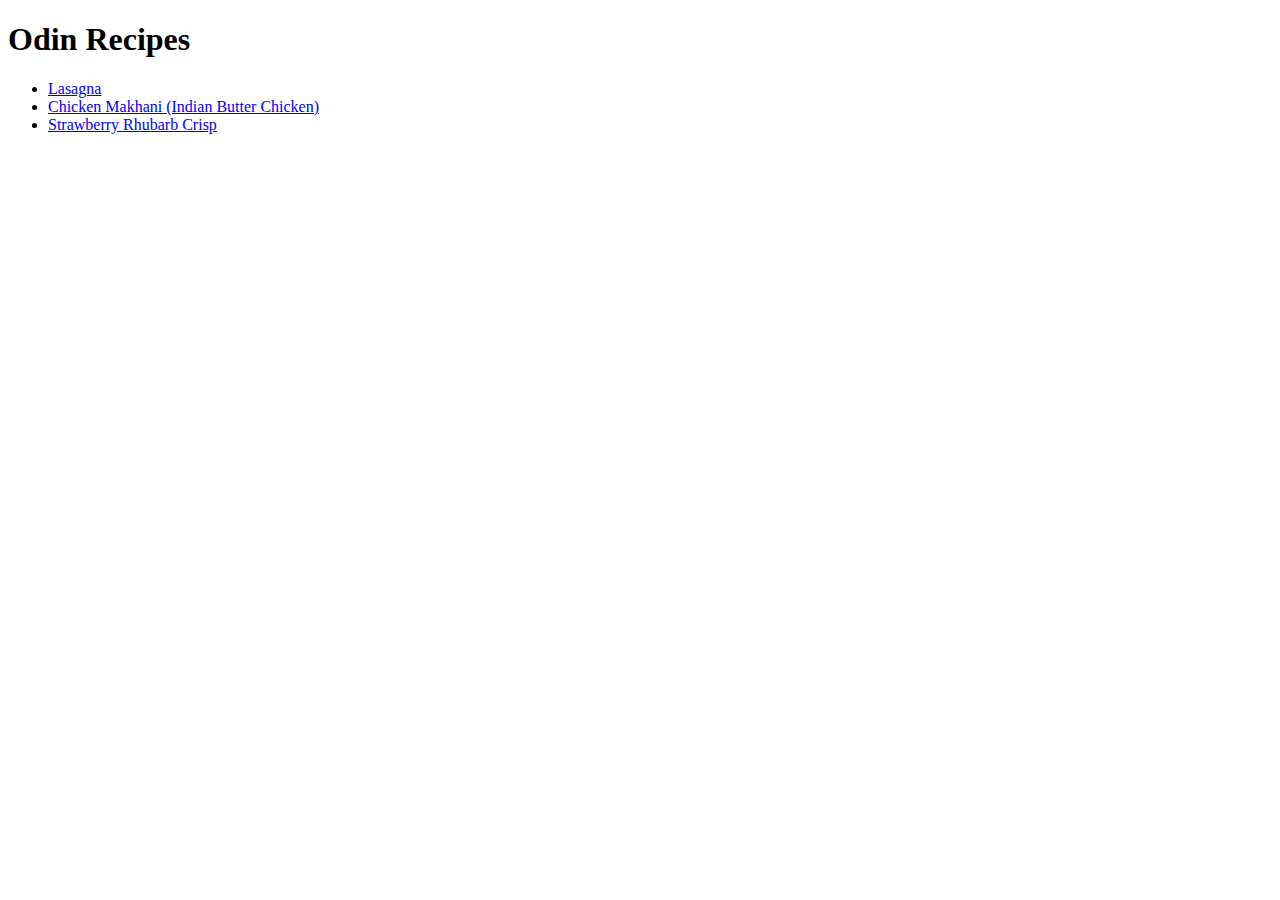
<file: index.html>
<!DOCTYPE html>
<html lang="en">
<head>
    <meta charset="UTF-8">
    <meta name="viewport" content="width=device-width, initial-scale=1.0">
    <title>Document</title>
</head>
<body>
    <h1>Odin Recipes</h1>
     <ul>
        <li><a href="recipes/lasagna.html">Lasagna</a></li>
        <li><a href="recipes/chicken-makhani.html">Chicken Makhani (Indian Butter Chicken)</a></li>
        <li><a href="recipes/strawberry-rhubarb-crisp.html">Strawberry Rhubarb Crisp</a></li>
     </ul>
</body>
</html>
</file>
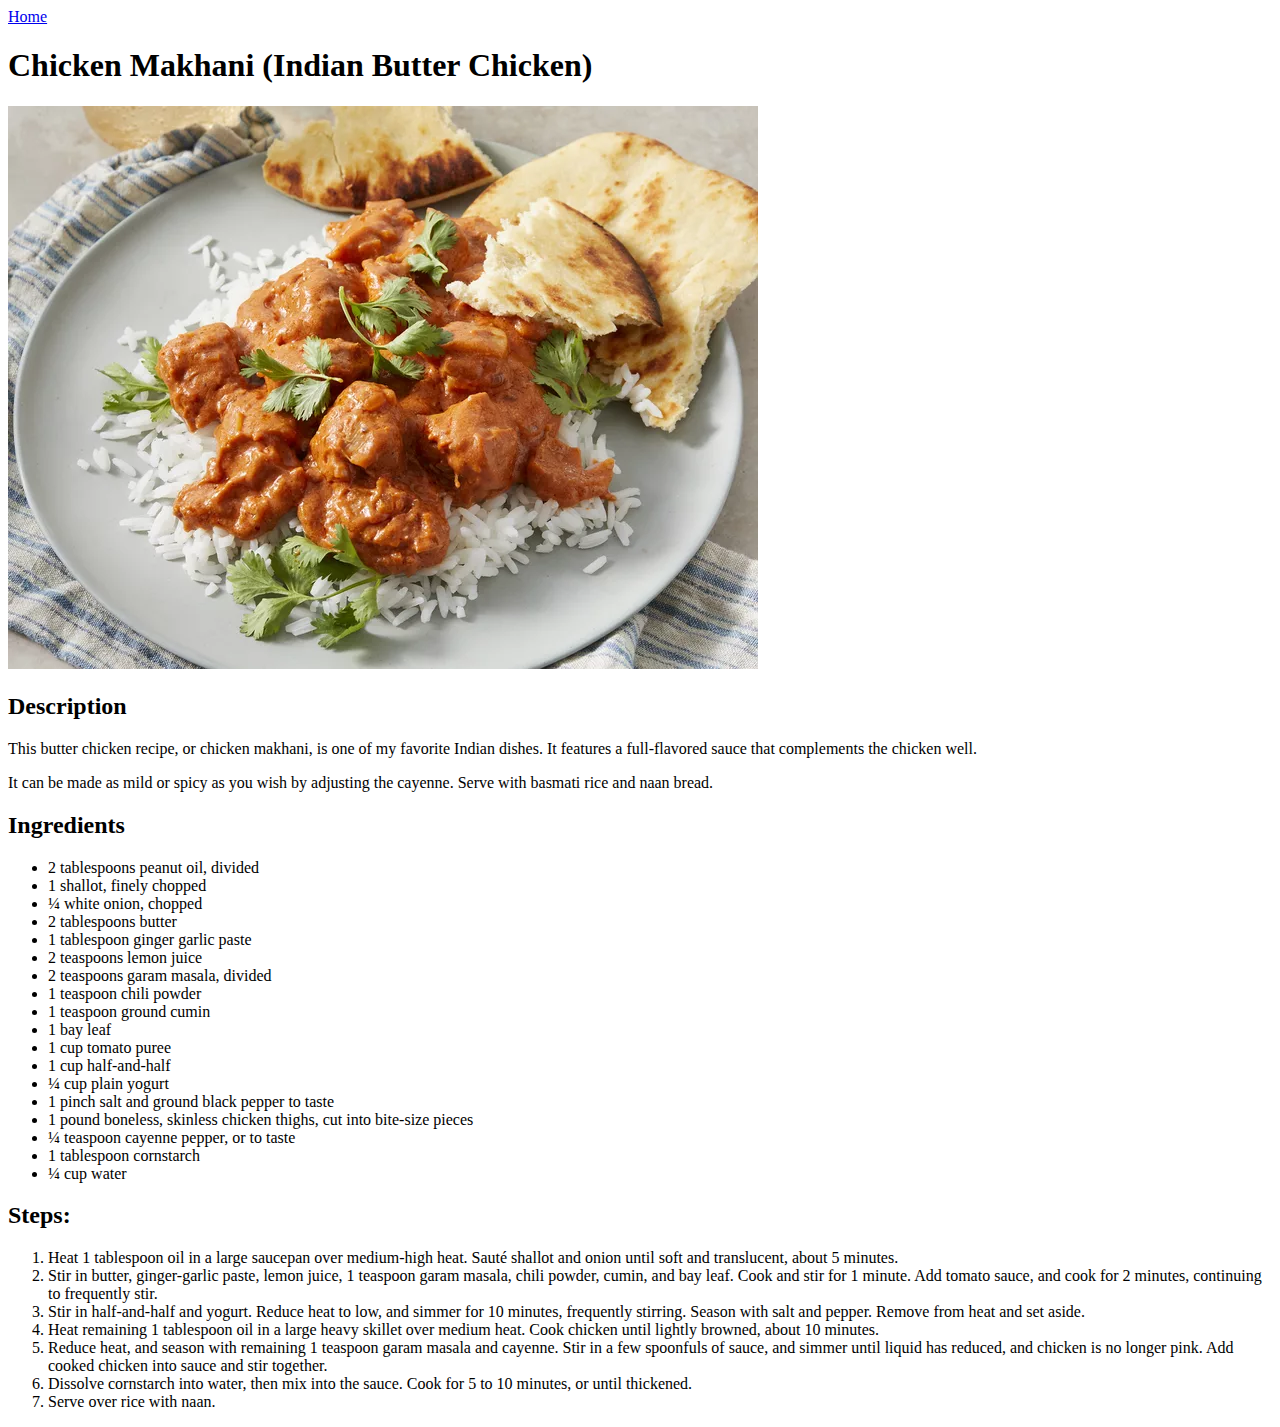
<file: recipes/chicken-makhani.html>
<!DOCTYPE html>
<html lang="en">
<head>
    <meta charset="UTF-8">
    <meta name="viewport" content="width=device-width, initial-scale=1.0">
    <title>Document</title>
</head>
<body>
    <a href="../index.html">Home</a>
    <h1>Chicken Makhani (Indian Butter Chicken)</h1>
    <img src="../images/chicken-makhani.webp" alt="Indian Butter Chicken">
    <h2>Description</h2>
    <p>This butter chicken recipe, or chicken makhani, is one of my favorite Indian dishes. It features a full-flavored sauce that complements the chicken well. </p> 
    <p>It can be made as mild or spicy as you wish by adjusting the cayenne. Serve with basmati rice and naan bread.</p> 
    <h2>Ingredients</h2>
    <ul>
        <li>2 tablespoons peanut oil, divided</li>
        <li>1 shallot, finely chopped</li>
        <li>¼ white onion, chopped</li>
        <li>2 tablespoons butter</li>
        <li>1 tablespoon ginger garlic paste</li>
        <li>2 teaspoons lemon juice</li>
        <li>2 teaspoons garam masala, divided</li>
        <li>1 teaspoon chili powder</li>
        <li>1 teaspoon ground cumin</li>
        <li> 1 bay leaf</li>
        <li>1 cup tomato puree</li>
        <li>1 cup half-and-half</li>
        <li> ¼ cup plain yogurt</li>
        <li>1 pinch salt and ground black pepper to taste</li>
        <li>1  pound boneless, skinless chicken thighs, cut into bite-size pieces
        </li>
        <li>¼ teaspoon cayenne pepper, or to taste</li>
        <li>1 tablespoon cornstarch</li>
        <li>¼ cup water</li>
    </ul>
    <h2>Steps: </h2>
    <ol>
        <li>Heat 1 tablespoon oil in a large saucepan over medium-high heat. Sauté shallot and onion until soft and translucent, about 5 minutes.</li>
        <li>Stir in butter, ginger-garlic paste, lemon juice, 1 teaspoon garam masala, chili powder, cumin, and bay leaf. Cook and stir for 1 minute. Add tomato sauce, and cook for 2 minutes, continuing to frequently stir.</li>
        <li>Stir in half-and-half and yogurt. Reduce heat to low, and simmer for 10 minutes, frequently stirring. Season with salt and pepper. Remove from heat and set aside.</li>
        <li>Heat remaining 1 tablespoon oil in a large heavy skillet over medium heat. Cook chicken until lightly browned, about 10 minutes.</li>
        <li>Reduce heat, and season with remaining 1 teaspoon garam masala and cayenne. Stir in a few spoonfuls of sauce, and simmer until liquid has reduced, and chicken is no longer pink. Add cooked chicken into sauce and stir together.</li>
        <li>Dissolve cornstarch into water, then mix into the sauce. Cook for 5 to 10 minutes, or until thickened.</li>
        <li>Serve over rice with naan.</li>
    </ol>
</body>
</html>
</file>
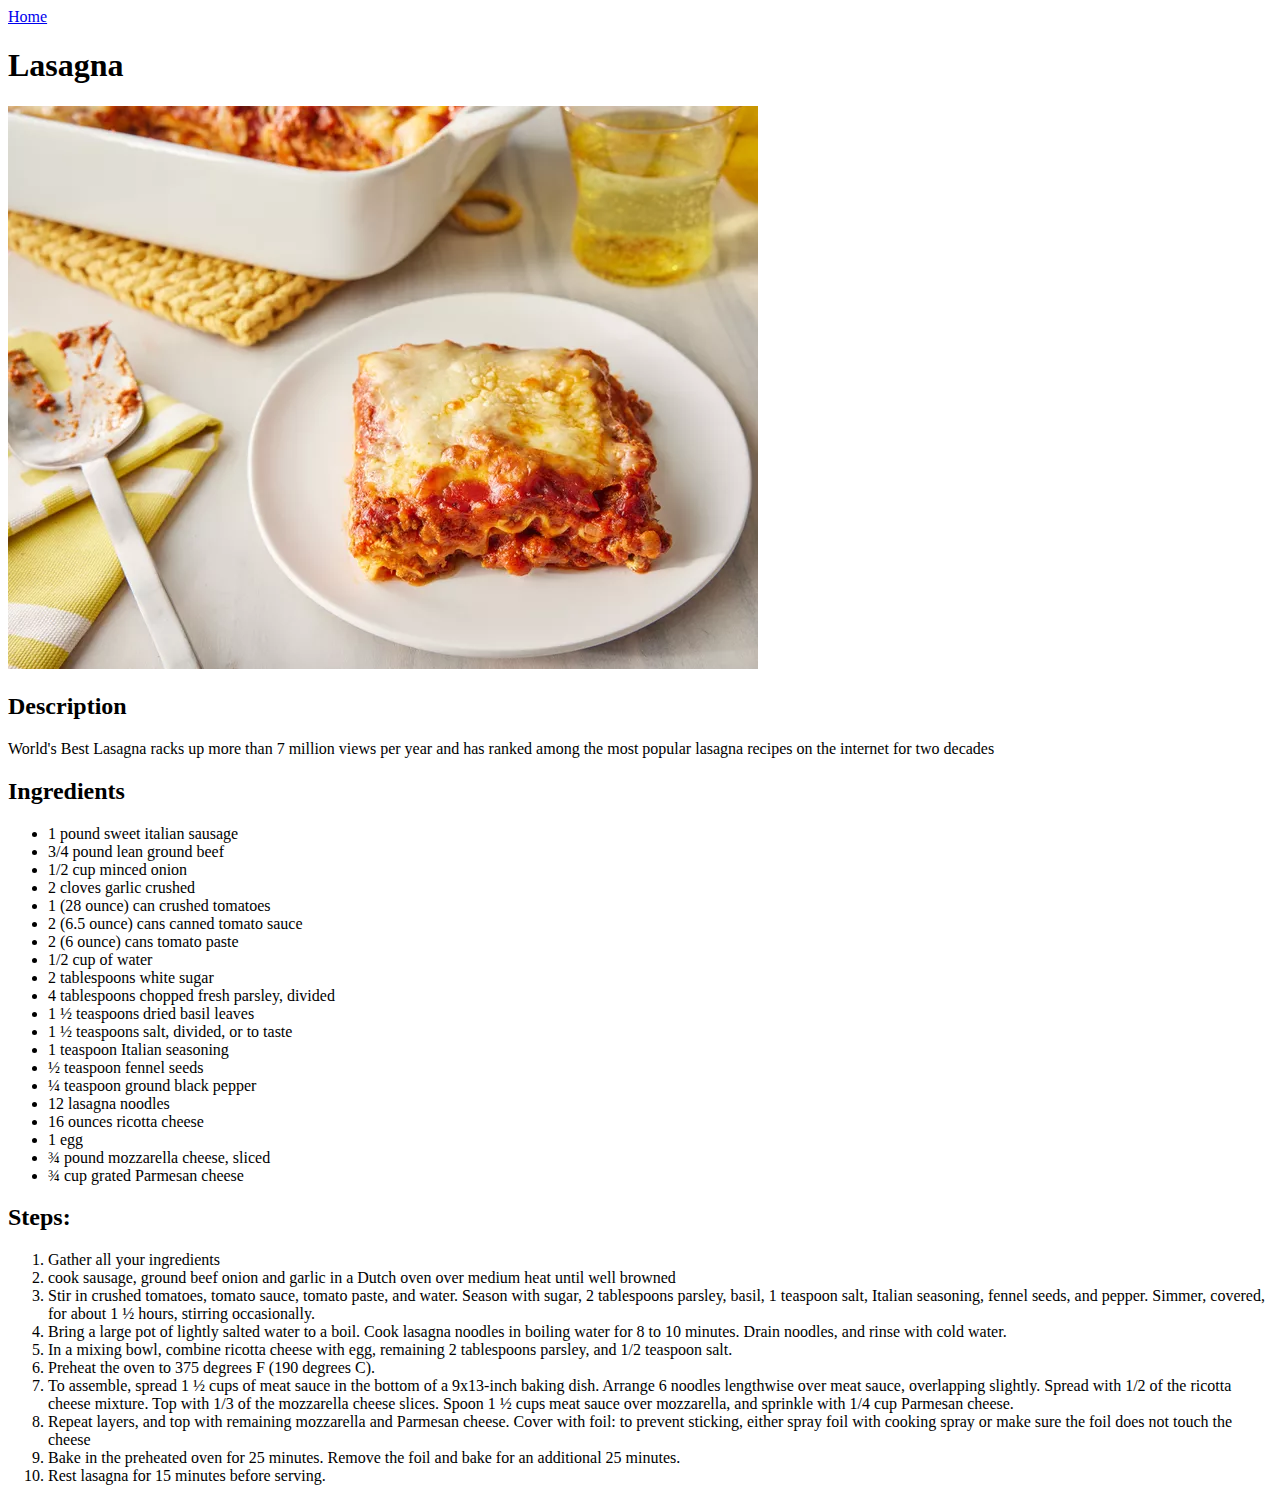
<file: recipes/lasagna.html>
<!DOCTYPE html>
<html lang="en">
<head>
    <meta charset="UTF-8">
    <meta name="viewport" content="width=device-width, initial-scale=1.0">
    <title>lasagna</title>
</head>
<body>
    <a href="../index.html">Home</a>
    <h1>Lasagna</h1>
    <img src="../images/lasagna.webp" alt="lasagna">
    <h2>Description</h2>
    <p>World's Best Lasagna racks up more than 7 million views per year and has ranked among the most popular lasagna recipes on the internet for two decades</p>
    <h2>Ingredients</h2>
    <ul>
        <li>1 pound sweet italian sausage</li>
        <li>3/4 pound lean ground beef</li>
        <li>1/2 cup minced onion</li>
        <li>2 cloves garlic crushed</li>
        <li>1 (28 ounce) can crushed tomatoes</li>
        <li>2 (6.5 ounce) cans canned tomato sauce</li>
        <li>2 (6 ounce) cans tomato paste</li>
        <li>1/2 cup of water</li>
        <li>2 tablespoons white sugar</li>
        <li>4 tablespoons chopped fresh parsley, divided</li>
        <li>1 ½ teaspoons dried basil leaves</li>
        <li>1 ½ teaspoons salt, divided, or to taste</li>
        <li>1 teaspoon Italian seasoning</li>
        <li>½ teaspoon fennel seeds</li>
        <li>¼ teaspoon ground black pepper</li>
        <li>12 lasagna noodles</li>
        <li>16 ounces ricotta cheese</li>
        <li>1 egg</li>
        <li>¾ pound mozzarella cheese, sliced</li>
        <li>¾ cup grated Parmesan cheese</li>
    </ul>
    <h2>Steps:</h2>
    <ol>
        <li>Gather all your ingredients</li>
        <li>cook sausage, ground beef onion and garlic in a Dutch oven over medium heat until well browned</li>
        <li>Stir in crushed tomatoes, tomato sauce, tomato paste, and water. Season with sugar, 2 tablespoons parsley, basil, 1 teaspoon salt, Italian seasoning, fennel seeds, and pepper. Simmer, covered, for about 1 ½ hours, stirring occasionally.</li>
        <li>Bring a large pot of lightly salted water to a boil. Cook lasagna noodles in boiling water for 8 to 10 minutes. Drain noodles, and rinse with cold water.</li>
        <li>In a mixing bowl, combine ricotta cheese with egg, remaining 2 tablespoons parsley, and 1/2 teaspoon salt.</li>
        <li>Preheat the oven to 375 degrees F (190 degrees C).</li>
        <li>To assemble, spread 1 ½ cups of meat sauce in the bottom of a 9x13-inch baking dish. Arrange 6 noodles lengthwise over meat sauce, overlapping slightly. Spread with 1/2 of the ricotta cheese mixture. Top with 1/3 of the mozzarella cheese slices. Spoon 1 ½ cups meat sauce over mozzarella, and sprinkle with 1/4 cup Parmesan cheese.</li>
        <li>Repeat layers, and top with remaining mozzarella and Parmesan cheese. Cover with foil: to prevent sticking, either spray foil with cooking spray or make sure the foil does not touch the cheese</li>
        <li>Bake in the preheated oven for 25 minutes. Remove the foil and bake for an additional 25 minutes.</li>
        <li>Rest lasagna for 15 minutes before serving.</li>
    </ol>
</body>
</html>
</file>
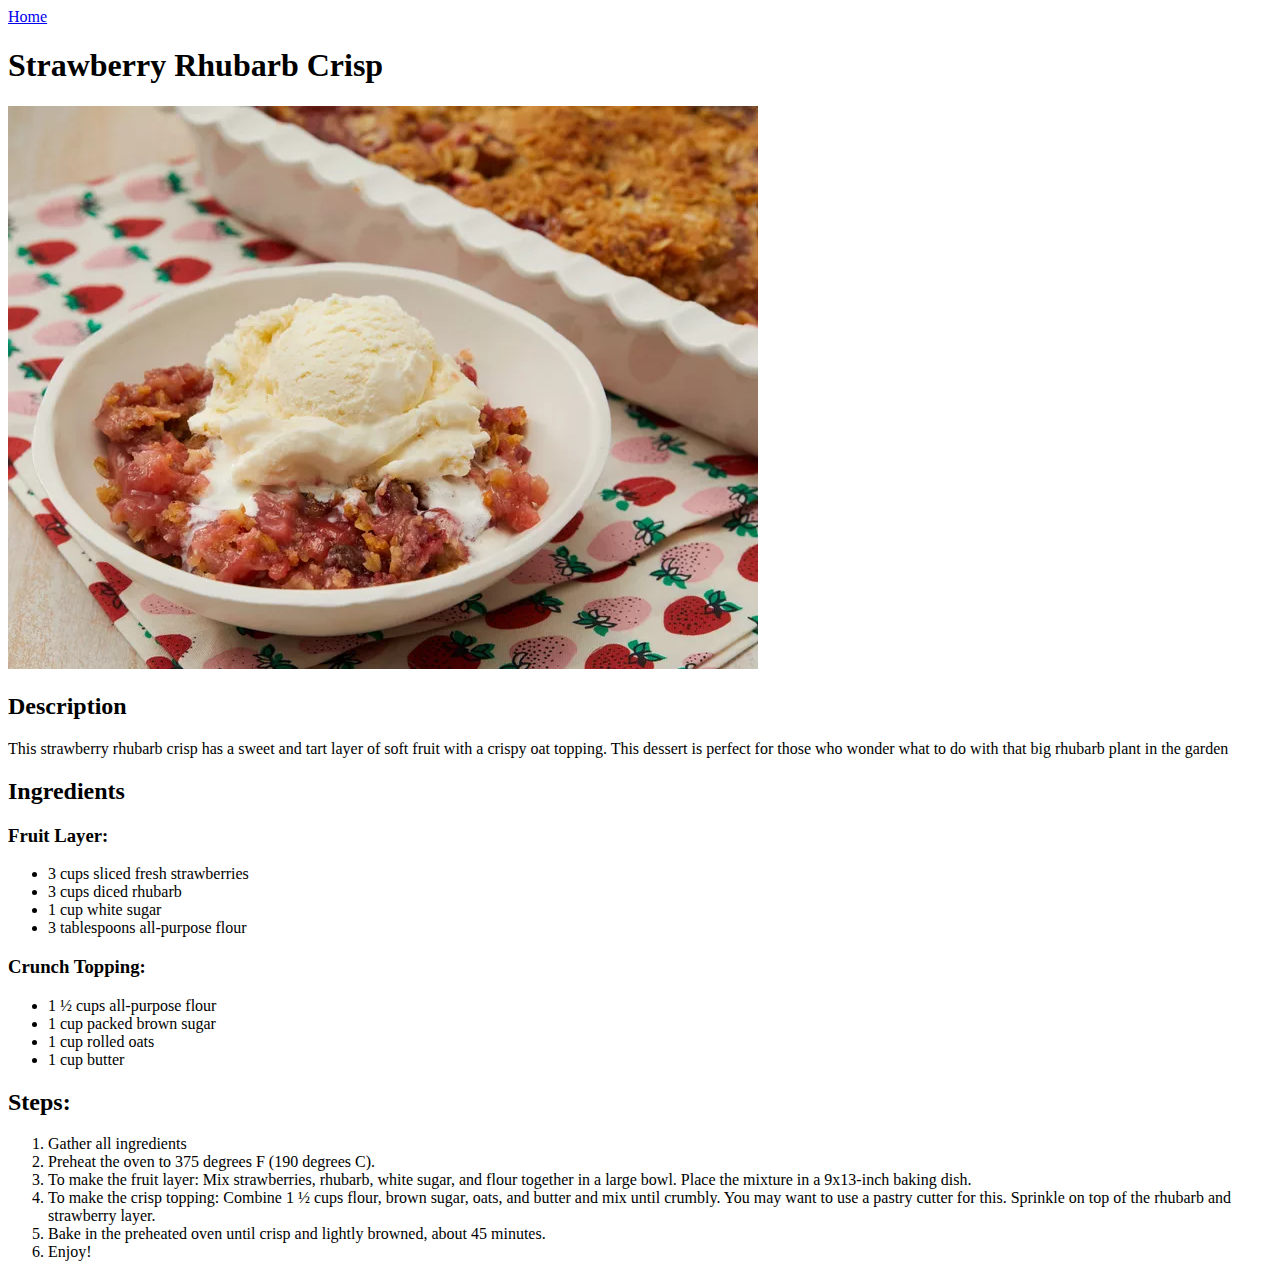
<file: recipes/strawberry-rhubarb-crisp.html>
<!DOCTYPE html>
<html lang="en">
<head>
    <meta charset="UTF-8">
    <meta name="viewport" content="width=device-width, initial-scale=1.0">
    <title>Document</title>
</head>
<body>
    <a href="../index.html">Home</a>
    <h1>Strawberry Rhubarb Crisp</h1>
    <img src="../images/strawbery-rhubarb-crisp.webp" alt="">
    <h2>Description</h2>
    <p>This strawberry rhubarb crisp has a sweet and tart layer of soft fruit with a crispy oat topping. This dessert is perfect for those who wonder what to do with that big rhubarb plant in the garden</p>
    <h2>Ingredients</h2>
    <h3>Fruit Layer:</h3>
    <ul>
        <li>3 cups sliced fresh strawberries</li>
        <li>3 cups diced rhubarb</li>
        <li>1 cup white sugar </li>
        <li>3 tablespoons all-purpose flour</li>
    </ul>
    <h3>Crunch Topping:</h3>
    <ul>
        <li>1 ½ cups all-purpose flour</li>
        <li>1 cup packed brown sugar</li>
        <li>1 cup rolled oats</li>
        <li>1 cup butter</li>
    </ul>
    <h2>Steps:</h2>
    <ol>
        <li>Gather all ingredients</li>
        <li>Preheat the oven to 375 degrees F (190 degrees C).</li>
        <li>To make the fruit layer: Mix strawberries, rhubarb, white sugar, and flour together in a large bowl. Place the mixture in a 9x13-inch baking dish.</li>
        <li>To make the crisp topping: Combine 1 ½ cups flour, brown sugar, oats, and butter and mix until crumbly. You may want to use a pastry cutter for this. Sprinkle on top of the rhubarb and strawberry layer.</li>
        <li>Bake in the preheated oven until crisp and lightly browned, about 45 minutes.</li>
        <li>Enjoy!</li>
    </ol>
</body>
</html>
</file>
